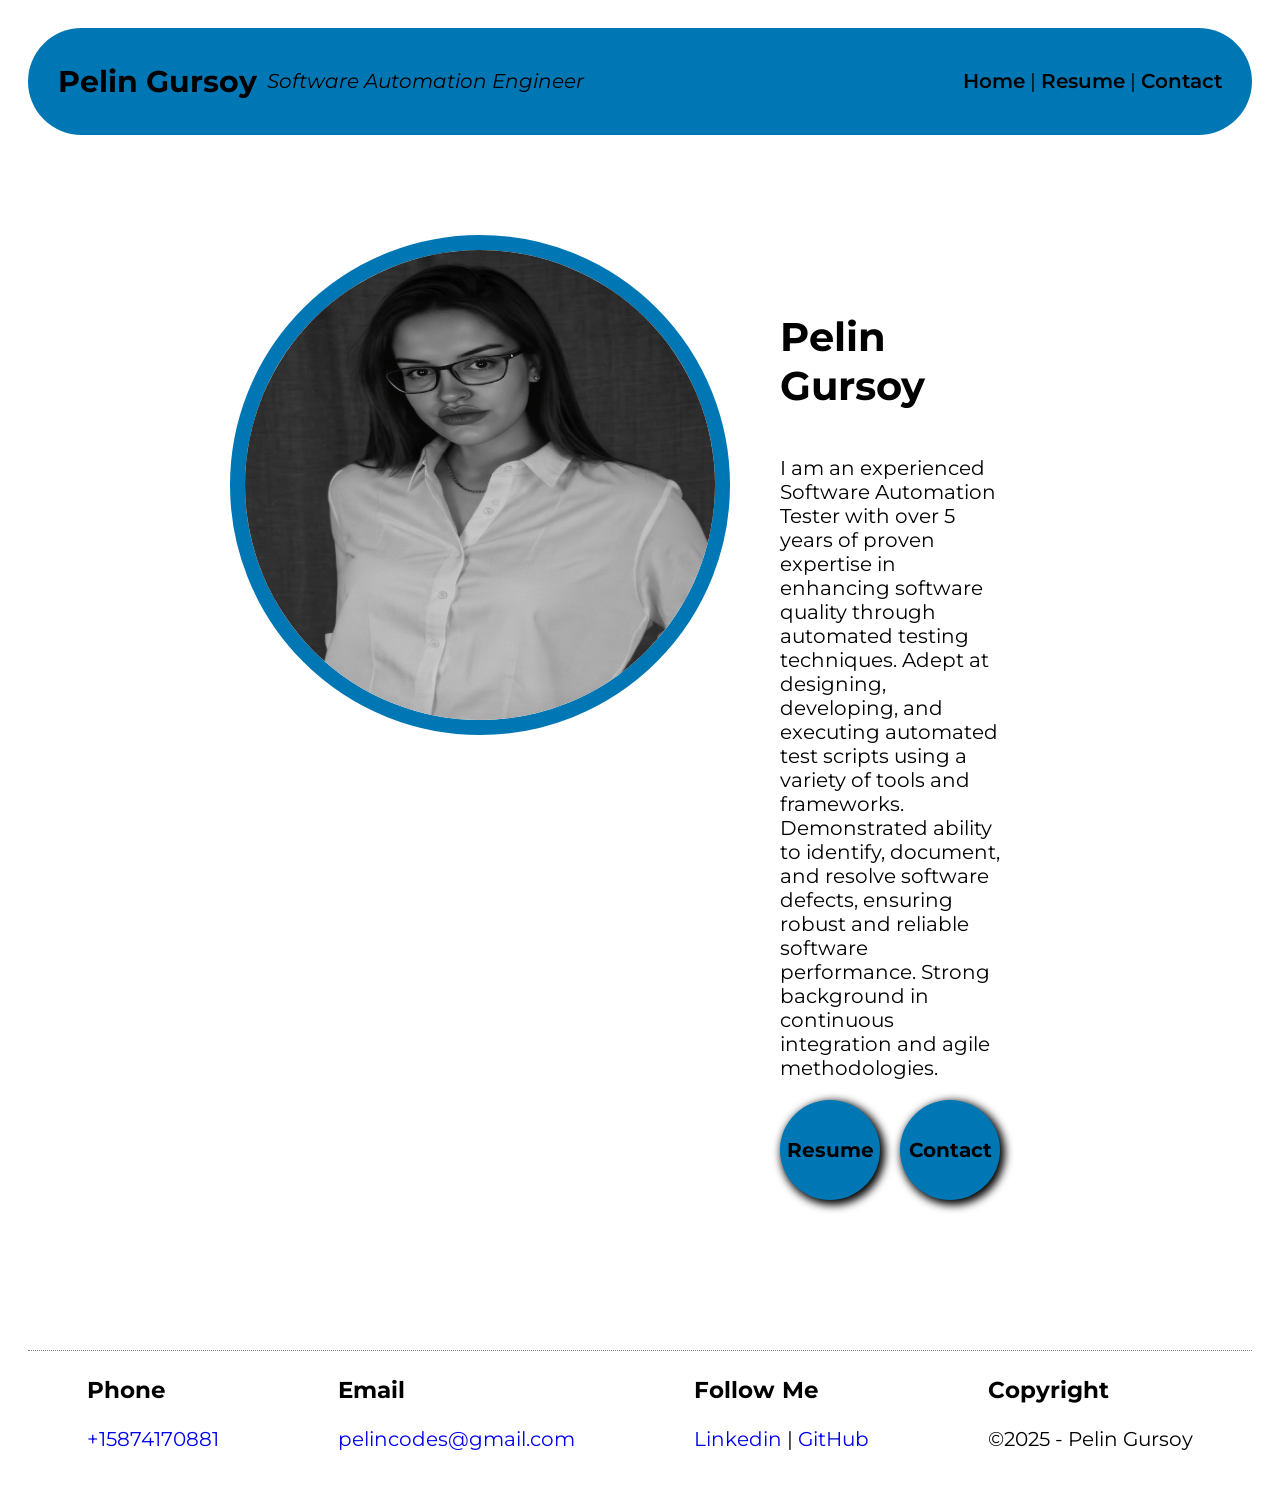
<file: index.html>
<!DOCTYPE html>
<html lang="en">
  <head>
    <meta charset="UTF-8" />
    <meta http-equiv="X-UA-Compatible" content="IE=edge" />
    <meta name="viewport" content="width=device-width, initial-scale=1.0" />
    <title>Pelin Gursoy | Profile Page</title>
    <link rel="stylesheet" href="./resumesytle.css" />
  </head>
  <body>
    <div class="header">
      <div class="title">
       
        <h2>Pelin Gursoy</h2>
        <i>Software Automation Engineer</i>
      </div>

      <div class="menu">
        <a href="index.html" title="main page">Home</a> |
        <a href="resume.html">Resume</a> |
        <a href="contact.html">Contact</a>
      </div>
    </div>

    <div class="content">
      <div class="about">
        <div class="my-photo">
          <img
            src="profilePhoto.jpg"
            alt="Pelin Gursoy - personal photo"
          />
        </div>
        <div class="description">
          <h1>Pelin Gursoy</h1>
          <p>
            I am an experienced Software Automation Tester with over 5 years of proven
            expertise in enhancing software quality through automated testing
            techniques. Adept at designing, developing, and executing automated
            test scripts using a variety of tools and frameworks. Demonstrated
            ability to identify, document, and resolve software defects,
            ensuring robust and reliable software performance. Strong background
            in continuous integration and agile methodologies.
          </p>
          <div class="toolbar">
            <a href="resume.html">Resume</a><a href="contact.html">Contact</a>
          </div>
        </div>
      </div>
    </div>

    <div class="footer">
      <div>
        <h3>Phone</h3>
        <p><a href="tel:+15874170881">+15874170881</a></p>
      </div>

      <div>
        <h3>Email</h3>
        <p>
          <a href="mailto:pelincodes@gmail.com"
            >pelincodes@gmail.com</a
          >
        </p>
      </div>

      <div>
        <h3>Follow Me</h3>
        <p>
          <a
            href="https://www.linkedin.com/in/pelingcodes/"
            target="_blank"
            >Linkedin</a>
          |
          <a href="https://github.com/pelingursoy" target="_blank">GitHub</a>
        </p>
      </div>

      <div>
        <h3>Copyright</h3>
        <p>©2025 - Pelin Gursoy</p>
      </div>
    </div>
  </body>
</html>
</file>
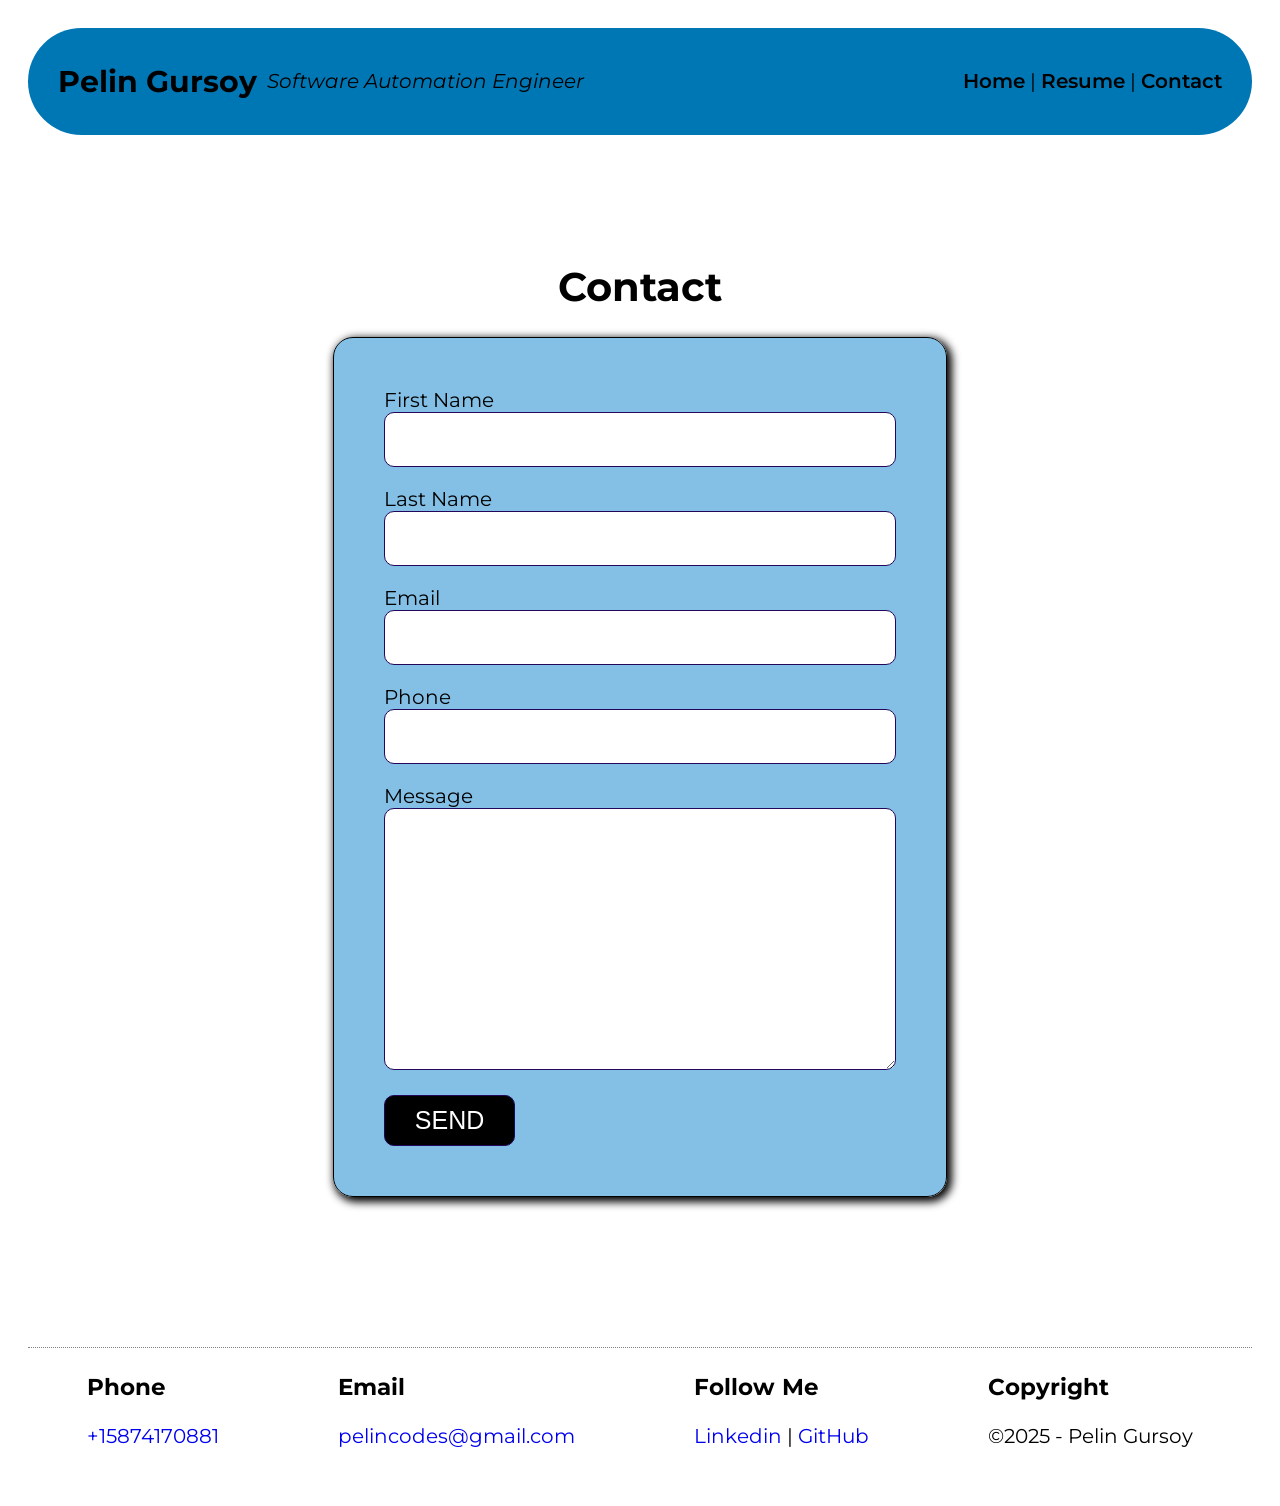
<file: contact.html>
<!DOCTYPE html>
<html lang="en">
  <head>
    <meta charset="UTF-8" />
    <meta http-equiv="X-UA-Compatible" content="IE=edge" />
    <meta name="viewport" content="width=device-width, initial-scale=1.0" />
    <title>Pelin Gursoy - Contact Page</title>
    <link rel="stylesheet" href="./resumesytle.css">

  </head>
  <body>
 
    <div class="header">
      <div class="title">
       
        <h2>Pelin Gursoy</h2>
        <i>Software Automation Engineer</i>
      </div>
 
      <div class="menu">
        <a href="index.html">Home</a> | <a href="resume.html">Resume</a> |
        <a href="contact.html">Contact</a>
      </div>
    </div>
 

    <div class="content">
      <h1>Contact</h1>

      <div class="section">
        <div class="card">
          <div class="left">
            <form action="https://formsubmit.co/pelincodes@gmail.com" method="POST" target="_blank">
              <div class="form-row">
                <div>
                  <label for="firstName">First Name</label>
                </div>
                <input type="text" name="firstName" id="firstName" />
              </div>

              <div class="form-row">
                <div>
                  <label for="lastName">Last Name</label>
                </div>
                <input type="text" name="lastName" id="lastName" />
              </div>

              <div class="form-row">
                <div>
                  <label for="email">Email</label>
                </div>
                <input type="text" name="email" id="email" />
              </div>

              <div class="form-row">
                <div>
                  <label for="phone">Phone</label>
                </div>
                <input type="text" name="phone" id="phone" />
              </div>

              <div class="form-row">
                <div>
                  <label for="message">Message</label>
                </div>
                
                <textarea name="message" id="message" cols="30" rows="10"></textarea>

              </div>

              <button type="submit">SEND</button>



            </form>
          </div>
        </div>
      </div>
    </div>


    <div class="footer">
      <div>
         <h3>Phone</h3>
        <p><a href="tel:+15874170881">+15874170881</a></p>
      </div>

      <div>
         <h3>Email</h3>
        <p><a href="mailto:pelincodes@gmail.com">pelincodes@gmail.com</a></p>
      </div>

      <div>
        <h3>Follow Me</h3>
        <p><a href="https://www.linkedin.com/in/pelingcodes/" target="_blank">Linkedin</a> |
          <a href="https://github.com/pelingursoy" target="_blank">GitHub</a></p>
      </div>

      <div>
        <h3>Copyright</h3>
        <p>©2025 - Pelin Gursoy </p>
      </div>
    </div>
   
  </body>
</html>
</file>
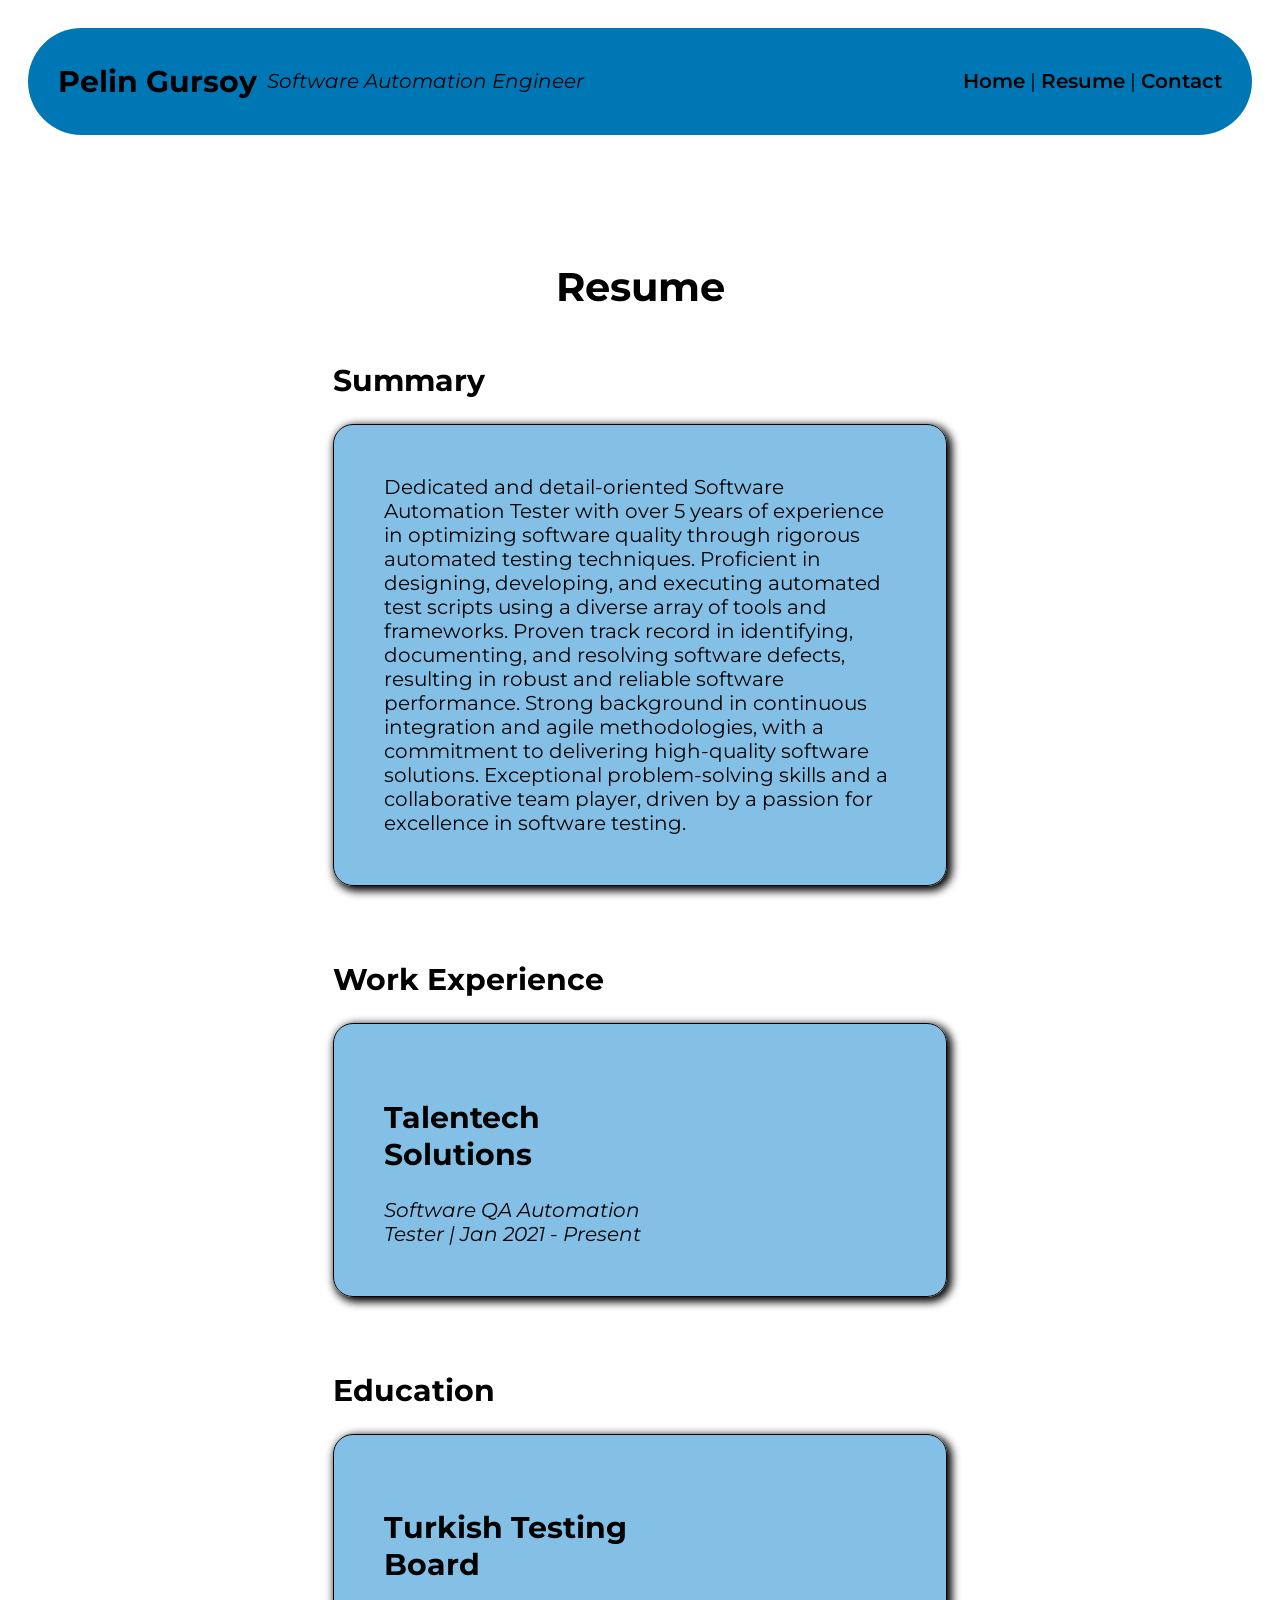
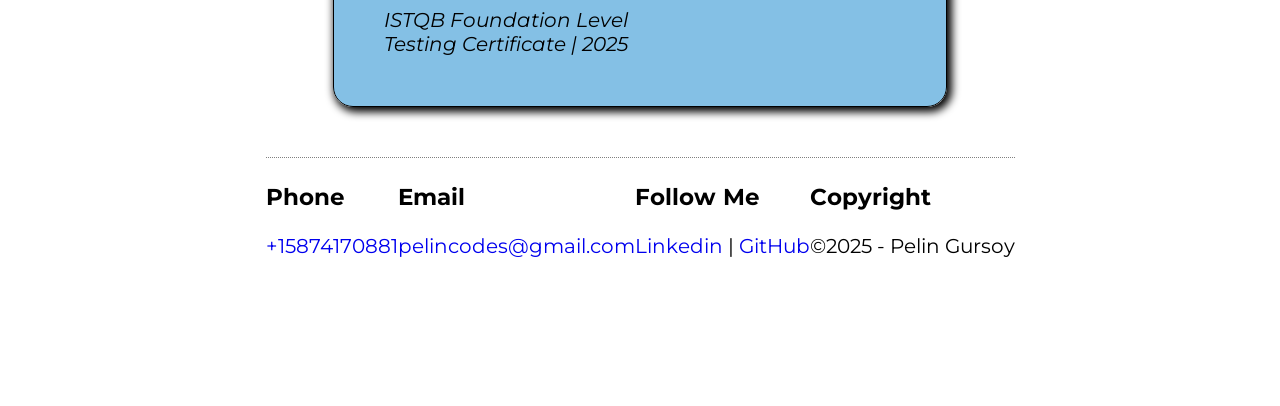
<file: resume.html>
<!DOCTYPE html>
<html lang="en">
  <head>
    <meta charset="UTF-8" />
    <meta http-equiv="X-UA-Compatible" content="IE=edge" />
    <meta name="viewport" content="width=device-width, initial-scale=1.0" />
    <title>Pelin Gursoy - Resume</title>
    <link rel="stylesheet" href="./resumesytle.css" />
  </head>
  <body>
    <div class="header">
      <div class="title">
        <h2>Pelin Gursoy</h2>
        <i>Software Automation Engineer</i>
      </div>

      <div class="menu">
        <a href="index.html">Home</a> | <a href="resume.html">Resume</a> |
        <a href="contact.html">Contact</a>
      </div>
    </div>

    <div class="content">
      <h1>Resume</h1>

      <div class="section">
        <h2>Summary</h2>

        <div class="card">
          <div class="left">
            Dedicated and detail-oriented Software Automation Tester with over 5
            years of experience in optimizing software quality through rigorous
            automated testing techniques. Proficient in designing, developing,
            and executing automated test scripts using a diverse array of tools
            and frameworks. Proven track record in identifying, documenting, and
            resolving software defects, resulting in robust and reliable
            software performance. Strong background in continuous integration
            and agile methodologies, with a commitment to delivering
            high-quality software solutions. Exceptional problem-solving skills
            and a collaborative team player, driven by a passion for excellence
            in software testing.
          </div>
        </div>
      </div>

      <div class="section">
        <h2>Work Experience</h2>

        <div class="card">
          <div class="left">
            <h2>Talentech Solutions </h2>
            <i>Software QA Automation Tester | Jan 2021 - Present </i>
          </div>
          <div class="right">
            
          </div>
        </div>
      </div>

      <div class="section">
        <h2>Education</h2>

        <div class="card">
          <div class="left">
            <h2>Turkish Testing Board</h2>
            <i>ISTQB Foundation Level Testing Certificate | 2025</i>
          </div>
          <div class="right">
          
          </div>
        </div>
      </div>


  

     <div class="footer">
      <div>
         <h3>Phone</h3>
        <p><a href="tel:+15874170881">+15874170881</a></p>
      </div>

      <div>
         <h3>Email</h3>
        <p><a href="mailto:pelincodes@gmail.com">pelincodes@gmail.com</a></p>
      </div>

      <div>
        <h3>Follow Me</h3>
        <p><a href="https://www.linkedin.com/in/pelingcodes/" target="_blank">Linkedin</a> |
          <a href="https://github.com/pelingursoy" target="_blank">GitHub</a></p>
      </div>

      <div>
        <h3>Copyright</h3>
        <p>©2025 - Pelin Gursoy </p>
      </div>
    </div>
   
  </body>
</html>
</file>
<file: resumesytle.css>
@import url("https://fonts.googleapis.com/css2?family=Montserrat:wght@100;200;300;400;500;600;700;800;900&display=swap");

:root {
  --color1: rgb(34, 7, 91);
  --color2: rgb(98, 61, 218);
  --color3: rgb(150, 161, 235);
  --color4: rgb(128, 14, 137);
}

* {
  box-sizing: border-box;
}

body {
  font-family: "Montserrat", sans-serif;
  padding: 20px;
  font-size: 20px;
}

a {
  text-decoration: none;
}

input,
textarea {
  border: 1px solid var(--color1);
  border-radius: 10px;
  padding: 15px;
  width: 100%;
  font-size: 20px;
}

button {
  border: 1px solid var(--color1);
  border-radius: 10px;
  padding: 10px 30px;
  background-color: black;
  color: white;
  font-size: 25px;
}

.header {
  display: flex;
  justify-content: space-between;
  align-items: center;
  background-color: #0077b5;
  padding: 10px 30px;
  border-radius: 60px;
}

.header .title {
  display: flex;
  align-items: center;
  gap: 10px;
}

.header .menu a {
  font-weight: 600;
  color: black;
}

.content h1 span,
.header span {
  width: 50px;
  height: 50px;
  border-radius: 25px;
  background-color: rgb(86, 168, 219, 0.725)
}

.content h1 {
  display: flex;
}

.content {
  display: flex;
  flex-direction: column;
  align-items: center;
  padding: 100px;
}

.content .about {
  display: flex;
  justify-content: center;
  width: 70%;
}

.content .about img {
  width: 500px;
  height: 500px;
  border-radius: 250px;
  border: 15px solid #0077b5;
}

.content .description {
  display: flex;
  flex-direction: column;
  justify-content: center;
  padding: 50px;
}

.content .toolbar {
  display: flex;
  gap: 20px;
}

.content .toolbar a {
  background-color: #0077b5;
  width: 100px;
  height: 100px;
  border-radius: 50px;
  display: flex;
  justify-content: center;
  align-items: center;
  font-weight: 700;
  box-shadow: 3px 3px 8px 2px black;
  color: black;
}

.section {
  width: 60%;
}

.section .card {
  display: flex;
  align-items: center;
  border: 1px solid black;
  border-radius: 20px;
  padding: 50px;
  margin-bottom: 50px;
  gap: 40px;
  box-shadow: 3px 3px 8px 2px black;
  background-color: rgba(86, 168, 219, 0.725);
}

.section .card h2 {
  color: black;
}

.section .card .left {
  flex: 3;
}

.section .card .right {
  flex: 2;
}

.section .form-row {
  margin-bottom: 20px;
}

.footer {
  display: flex;
  justify-content: space-around;
  border-top: 1px dotted gray;
}
</file>
